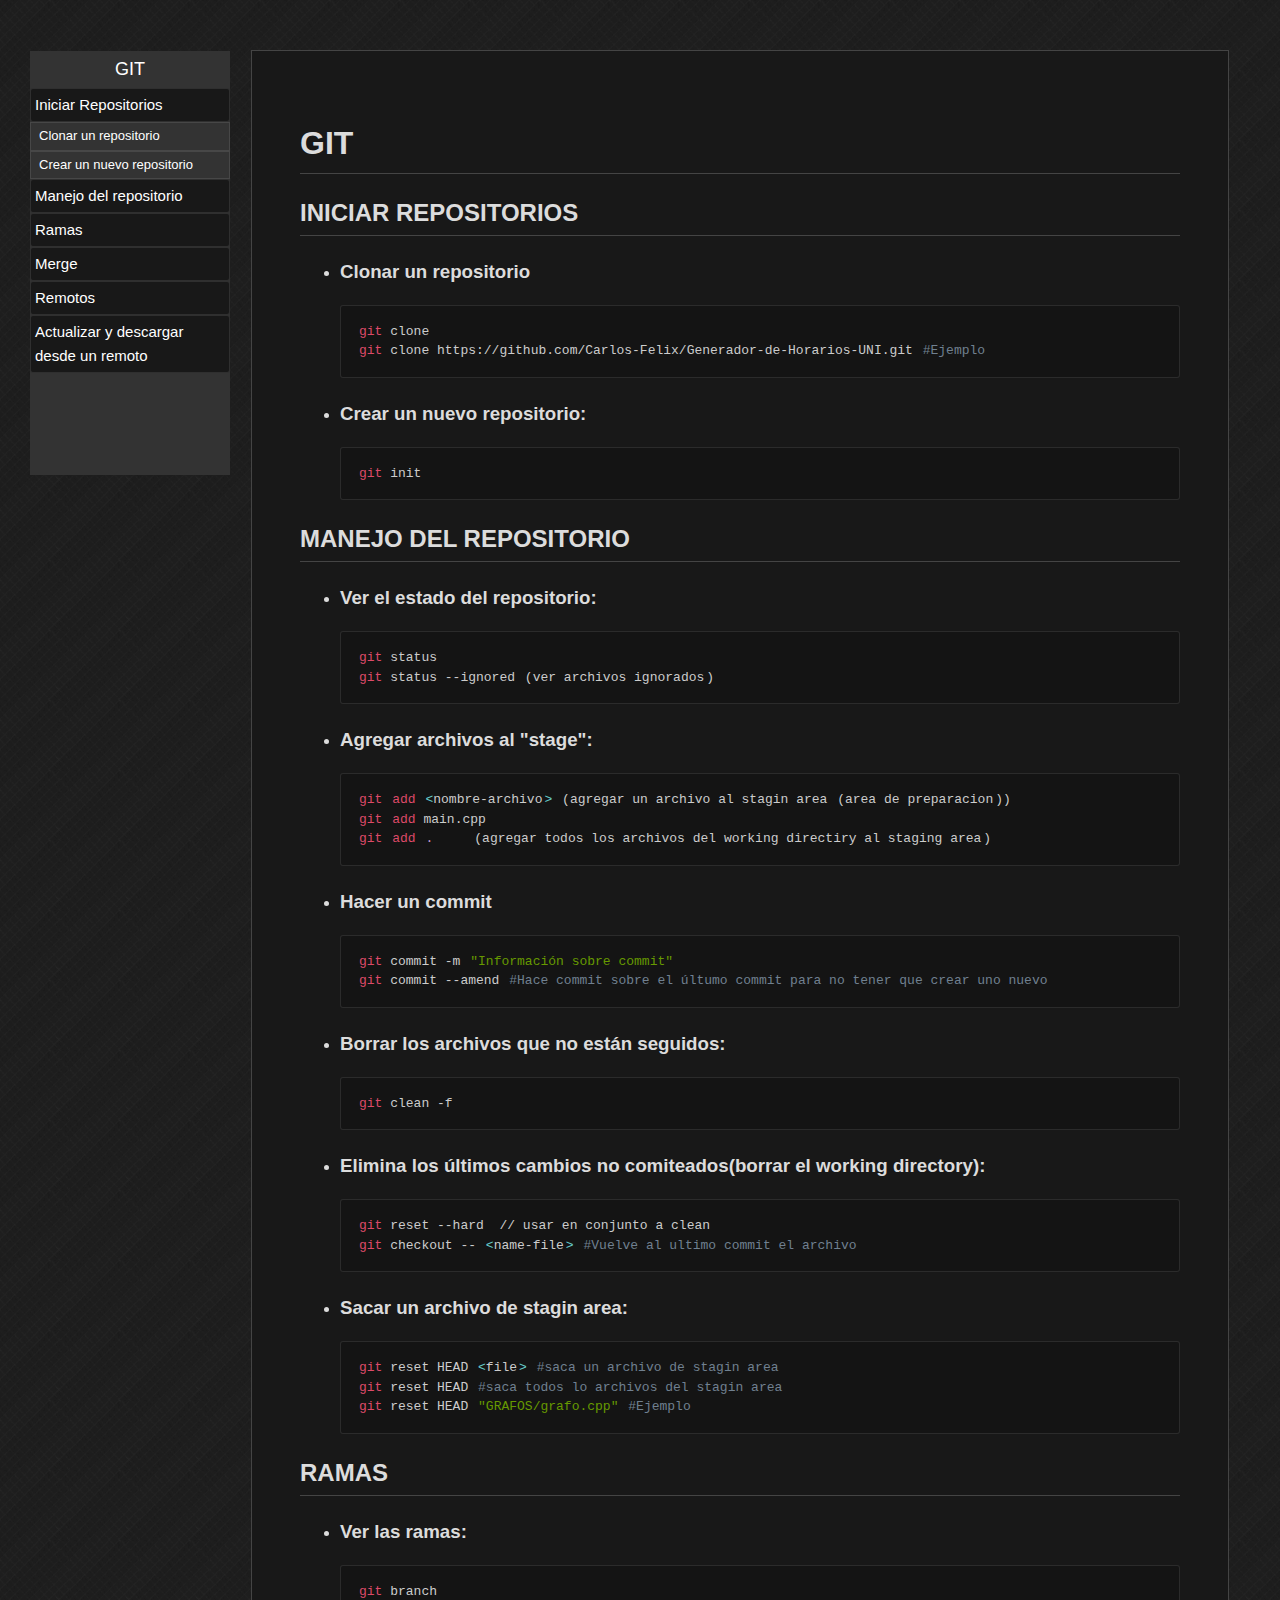
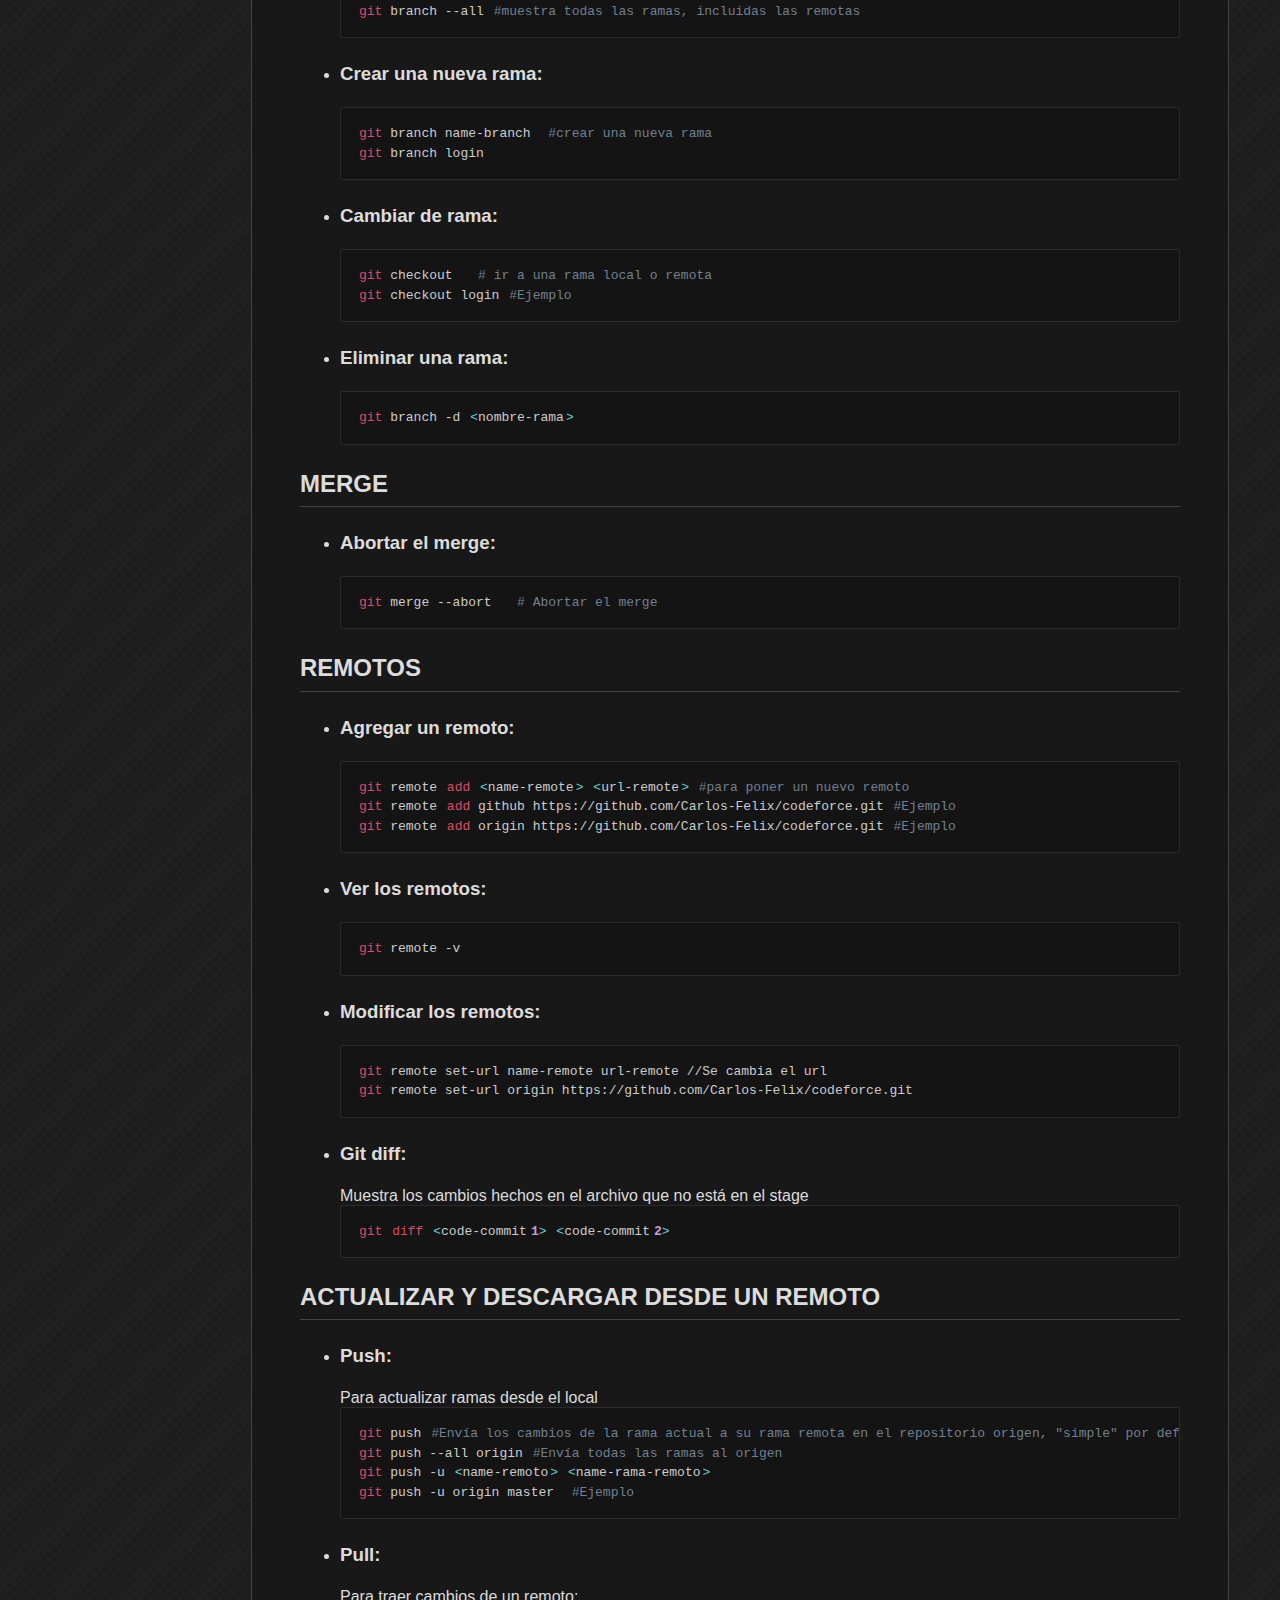
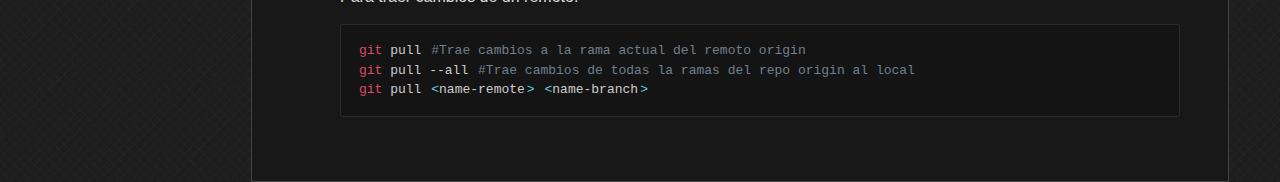
<file: git.html>
<!DOCTYPE html>
<html lang="es">
<head>
    <meta charset="UTF-8">
    <meta name="viewport" content="width=device-width, initial-scale=1.0">
    <title>Guía git</title>
    <link rel="stylesheet" href= "css/prism.css">
    <link rel="stylesheet" href="css/estilos1.css" >
    
</head>
<body>
    <div id = "menu">
        <a href = "#git">GIT</a>
        <ul id= "accordion">
            <li>
                <a href="#iniciar-repositorios">Iniciar Repositorios</a>
                <ul>
                    <li><a href = "#clonar-un-repositorio">Clonar un repositorio</a></li>
                    <li><a href = "#iniciar-un-repositorio-nuevo">Crear un nuevo repositorio</a></li>
                </ul >
            </li>
            
            <li>
                <a href="#manejo-del-repositorio">Manejo del repositorio</a>
                <ul>
                    <li><a href = "#ver-el-estado-de-un-repositorio">Ver el estado del repositorio</a></li>
                    <li><a href = "#agregar-un-repositorio-al-stagin-area">Agregar archivos al stage</a></li>
                    <li><a href = "#agregar-al repositorio">Hacer un commit</a></li>
                    <li><a href="#borrar-archivos-no-seguidos">Borrar archivos no seguidos</a></li>
                    <li><a href="#limpiar-working-directory">Limpia el working directory</a></li>
                    <li><a href="#limpiar-stage">Limpiar stage</a></li>
                </ul>
            </li>
            <li>
                <a href="#ramas">Ramas</a>
                <ul>
                    <li><a href = "#ver-ramas">Ver las ramas</a></li>
                    <li><a href = "#crear-rama">Crear nueva rama</a></li>
                    <li><a href = "#ir-a-una-rama">Cambiar de rama</a></li>
                    <li><a href = "#elimina-ramas">Eliminar ramas</a></li>
                </ul>
            </li>
            <li>
                <a href="#merge">Merge</a>
                <ul>
                    <li><a href="#abortar-merge">Abortar el merge</a></li>
                </ul>
            </li>
            <li>
                <a href="#remotos">Remotos</a>
                <ul>
                    <li><a href = "#agregar-remotos">Agregar un remoto</a></li>
                    <li><a href = "#ver-remotos">Ver los remotos</a></li>
                    <li><a href = "#modificar-remotos">Modificar los remotos</a></li>
                    <li><a href = "#git-diff">Git diff</a></li>
                </ul>
            </li>
            <li>
                <a href="#act-desc-remotos">Actualizar y descargar desde un remoto</a>
                <ul>
                    <li><a href = "#git-push">Push</a></li>
                    <li><a href = "#git-pull">Pull</a></li>
                </ul>
            </li>
        </ul>
    </div>
    <div id = "main-cont">
        <div id = "body-md">
            <h1 id="git">GIT</h1>
            <h2 id="iniciar-repositorios">INICIAR REPOSITORIOS</h2>
            <ul>
                <li><h3 id="clonar-un-repositorio">Clonar un repositorio</h3>
                    <pre class = "language-bash">
                        <code>
                            git clone <url-repositorio>
                            git clone https://github.com/Carlos-Felix/Generador-de-Horarios-UNI.git #Ejemplo
                        </code>
                    </pre>
                </li>
                <li><h3 id = "iniciar-un-repositorio-nuevo">Crear un nuevo repositorio:</h3>
                    <pre class = "language-bash">
                        <code>
                            git init
                        </code>
                    </pre>
                </li>
            </ul>
            <h2 id = "manejo-del-repositorio">MANEJO DEL REPOSITORIO</h2>
            <ul>
                <li><h3 id = "ver-el-estado-de-un-repositorio">Ver el estado del repositorio:</h3>
                    <pre class = "language-bash">
                        <code>
                            git status
                            git status --ignored (ver archivos ignorados)</code>
                    </pre>
                </li>
                <li><h3 id = "agregar-un-repositorio-al-stagin-area">Agregar archivos al "stage":</h3>
                    <pre class = "language-bash">
                        <code>
                            git add &ltnombre-archivo&gt (agregar un archivo al stagin area (area de preparacion))
                            git add main.cpp
                            git add .     (agregar todos los archivos del working directiry al staging area)
                        </code>
                    </pre>
                </li>
                <li><h3 id = "agregar-al repositorio">Hacer un commit</h3>
                    <pre class = "language-bash">
                        <code>
                            git commit -m "Información sobre commit"
                            git commit --amend #Hace commit sobre el últumo commit para no tener que crear uno nuevo
                        </code>
                    </pre>
                </li>
                <li><h3 id = "borrar-archivos-no-seguidos">Borrar los archivos que no están seguidos:</h3>
                    <pre class = "language-bash">
                        <code>
                            git clean -f
                        </code>
                    </pre>
                </li>
                <li><h3 id = "limpiar-working-directory">Elimina los últimos cambios no comiteados(borrar el working directory):</h3>
                    <pre class = "language-bash">
                        <code>
                            git reset --hard  // usar en conjunto a clean
                            git checkout -- &ltname-file&gt #Vuelve al ultimo commit el archivo
                        </code>
                    </pre>
                </li>
                <li><h3 id = "limpiar-stage">Sacar un archivo de stagin area:</h3>
                    <pre class = "language-bash">
                        <code>
                            git reset HEAD &ltfile&gt #saca un archivo de stagin area
                            git reset HEAD #saca todos lo archivos del stagin area
                            git reset HEAD "GRAFOS/grafo.cpp" #Ejemplo
                            
                        </code>
                    </pre>
                </li>
            </ul>
            <h2 id = "ramas">RAMAS</h2>
            <ul>
                <li><h3 id = "ver-ramas">Ver las ramas:</h3>
                    <pre class = "language-bash">
                        <code>
                            git branch
                            git branch --all #muestra todas las ramas, incluidas las remotas
                        </code>
                    </pre>
                </li>
                <li><h3 id = "crear-rama">Crear una nueva rama:</h3>
                    <pre class = "language-bash">
                        <code>
                            git branch name-branch  #crear una nueva rama
                            git branch login
                        </code>
                    </pre>
                </li>
                <li><h3 id = "ir-a-una-rama">Cambiar de rama:</h3>
                    <pre class = "language-bash">
                        <code>
                            git checkout <name-branch>  # ir a una rama local o remota
                            git checkout login #Ejemplo
                        </code>
                    </pre>
                </li>
                <li><h3 id = "elimina-ramas">Eliminar una rama:</h3>
                    <pre class = "language-bash">
                        <code>
                            git branch -d &ltnombre-rama&gt
                        </code>
                    </pre>
                </li>
            </ul>
            <h2 id = "merge">MERGE</h2>
            <ul>
                <li><h3 id = "abortar-merge">Abortar el merge:</h3>
                    <pre class = "language-bash">
                        <code>
                            git merge --abort   # Abortar el merge
                        </code>
                    </pre>
                </li>
            </ul>
            <h2 id = "remotos">REMOTOS</h2>
            <ul>
                <li><h3 id = "agregar-remotos">Agregar un remoto:</h3>
                    <pre class = "language-bash">
                        <code>
                            git remote add &ltname-remote&gt &lturl-remote&gt #para poner un nuevo remoto
                            git remote add github https://github.com/Carlos-Felix/codeforce.git #Ejemplo
                            git remote add origin https://github.com/Carlos-Felix/codeforce.git #Ejemplo
                        </code>
                    </pre>
                </li>
                <li><h3 id = "ver-remotos">Ver los remotos:</h3>
                    <pre class = "language-bash">
                        <code>
                            git remote -v
                        </code>
                    </pre>
                </li>
                <li><h3 id = "modificar-remotos">Modificar los remotos:</h3>
                    <pre class = "language-bash">
                        <code>
                            git remote set-url name-remote url-remote //Se cambia el url
                            git remote set-url origin https://github.com/Carlos-Felix/codeforce.git
                        </code>
                    </pre>
                </li>
                <li><h3 id = "git-diff">Git diff:</h3>
                    <p>Muestra los cambios hechos en el archivo que no está en el stage</p>
                    <pre class = "language-bash">
                        <code>
                            git diff &ltcode-commit1&gt &ltcode-commit2&gt
                        </code>
                    </pre>
                </li>
            </ul>
            <h2 id = "act-desc-remotos">ACTUALIZAR Y DESCARGAR DESDE UN REMOTO</h2>
            <ul>
                <li><h3 id="git-push">Push:</h3>
                    <p>Para actualizar ramas desde el local</p>
                    <pre class="language-bash">
                        <code>
                            git push #Envía los cambios de la rama actual a su rama remota en el repositorio origen, "simple" por defecto
                            git push --all origin #Envía todas las ramas al origen
                            git push -u &ltname-remoto&gt &ltname-rama-remoto&gt
                            git push -u origin master  #Ejemplo
                        </code>
                    </pre>
                </li>
                <li><h3 id = "git-pull">Pull:</h3>
                    <p>Para traer cambios de un remoto:</p></br>
                    <pre class = "language-bash">
                        <code>
                            git pull #Trae cambios a la rama actual del remoto origin
                            git pull --all #Trae cambios de todas la ramas del repo origin al local
                            git pull &ltname-remote&gt &ltname-branch&gt
                        </code>
                    </pre>
                </li>
            </ul>
            
            
        </div>
    </div>

</body>
<script src="script/jquery.js"></script>
<script src="script/script.js"></script>
<script src="script/prism.js"></script>
</html>
</file>
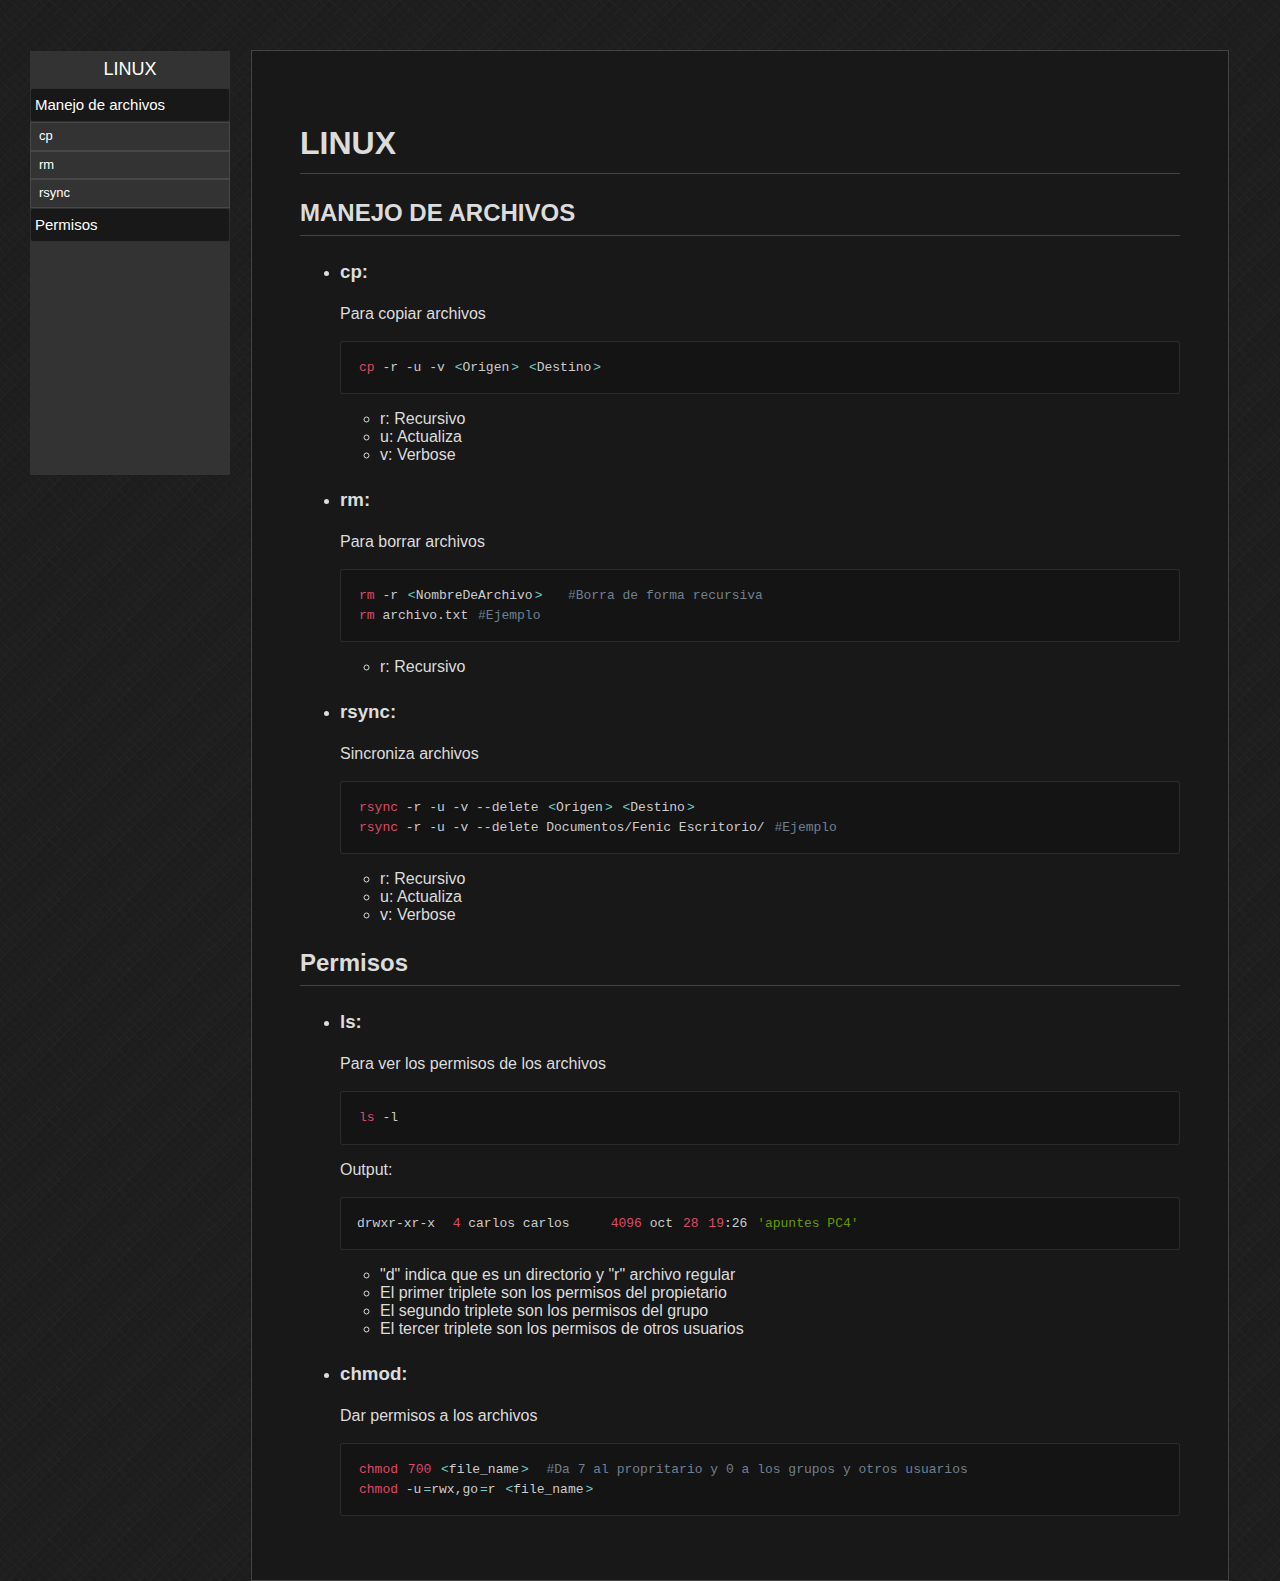
<file: linux.html>
<!DOCTYPE html>
<html lang="es">
<head>
    <meta charset="UTF-8">
    <meta name="viewport" content="width=device-width, initial-scale=1.0">
    <title>Guía linux</title>
    <link rel="stylesheet" href="css/estilos1.css" >
    <link rel="stylesheet" href = "css/prism.css">
</head>
<body>
    <div id = "menu">
        <a href="#linux">LINUX</a>
        <ul id= "accordion">
            <li>
                <a href="#manejo-de-archivos">Manejo de archivos</a>
                <ul>
                    <li><a href = "#cp">cp</a></li>
                    <li><a href = "#rm">rm</a></li>
                    <li><a href = "#rsync">rsync</a></li>
                </ul >
            </li>
            
            <li>
                <a href="#permisos">Permisos</a>
                <ul>
                    <li><a href = "#ls-l">ls</a></li>
                    <li><a href = "#chmod">chmod</a></li>
                </ul>
            </li>
        </ul>
    </div>
    <div id = "main-cont">
        <div id = "body-md">
            <h1 id="linux">LINUX</h1>
            <h2 id="manejo-de-archivos">MANEJO DE ARCHIVOS</h2>
            <ul>
                <li><h3 id = "cp">cp:</h3>
                    <p>Para copiar archivos</p></br>
                    <pre class="language-bash">
                        <code>
                            cp -r -u -v &ltOrigen&gt &ltDestino&gt 
                        </code>
                    </pre>
                    <ul>
                        <li>r: Recursivo</li>
                        <li>u: Actualiza</li>
                        <li>v: Verbose</li>

                    </ul>
                </li>
                <li><h3 id = "rm">rm:</h3>
                    <p>Para borrar archivos</p></br>
                    <pre class="language-bash">
                        <code>
                            rm -r &ltNombreDeArchivo&gt   #Borra de forma recursiva
                            rm archivo.txt #Ejemplo
                        </code>
                    </pre>
                    <ul>
                        <li>r: Recursivo</li>
                    </ul>
                </li>
                <li><h3 id = "rsync">rsync:</h3>
                    <p>Sincroniza archivos</p></br>
                    <pre class="language-bash">
                        <code>
                            rsync -r -u -v --delete &ltOrigen&gt &ltDestino&gt
                            rsync -r -u -v --delete Documentos/Fenic Escritorio/ #Ejemplo
                        </code>
                    </pre>
                    <ul>
                        <li>r: Recursivo</li>
                        <li>u: Actualiza</li>
                        <li>v: Verbose</li>
                    </ul>
                </li>
            </ul>
            <h2 id = "permisos">Permisos</h2>
            <ul>
                <li><h3 id = "ls-l">ls:</h3>
                    <p>Para ver los permisos de los archivos</p></br>
                    <pre class="language-bash">
                        <code>
                            ls -l
                        </code>
                    </pre>
                    <p>Output:</p></br>
                    <pre class="language-bash">
                        <code>
                            drwxr-xr-x  4 carlos carlos     4096 oct 28 19:26 'apuntes PC4'
                        </code>
                    </pre>
                    <blockquote>
                        <ul>
                            <li>"d" indica que es un directorio y "r" archivo regular</li>
                            <li>El primer triplete son los permisos del propietario</li>
                            <li>El segundo triplete son los permisos del grupo</li>
                            <li>El tercer triplete son los permisos de otros usuarios</li>
                        </ul>
                    </blockquote>
                </li>
                <li><h3 id = "chmod">chmod:</h3>
                    <p>Dar permisos a los archivos</p></br>
                    <pre class="language-bash">
                        <code>
                            chmod 700 &ltfile_name&gt  #Da 7 al propritario y 0 a los grupos y otros usuarios
                            chmod -u=rwx,go=r &ltfile_name&gt
                        </code>
                    </pre>
                </li>
            </ul>
        </div>
    </div>

</body>
<script src="script/jquery.js"></script>
<script src="script/script.js"></script>
<script src="script/prism.js"></script>
</html>
</file>
<file: css/prism.css>
/* PrismJS 1.20.0
https://prismjs.com/download.html#themes=prism-tomorrow&languages=markup+css+clike+javascript+arduino+arff+bash+c+csharp+cpp+handlebars+java+json+markdown+markup-templating+php+python+shell-session&plugins=highlight-keywords+normalize-whitespace */
/**
 * prism.js tomorrow night eighties for JavaScript, CoffeeScript, CSS and HTML
 * Based on https://github.com/chriskempson/tomorrow-theme
 * @author Rose Pritchard
 */

code[class*="language-"],
pre[class*="language-"] {
	color: #ccc;
	background: none;
	/*font-family: Consolas, Monaco, 'Andale Mono', 'Ubuntu Mono', monospace;*/
	font-size: 1em;
	text-align: left;
	white-space: pre;
	word-spacing: normal;
	word-break: normal;
	word-wrap: normal;
	line-height: 1.5;

	-moz-tab-size: 4;
	-o-tab-size: 4;
	tab-size: 4;

	-webkit-hyphens: none;
	-moz-hyphens: none;
	-ms-hyphens: none;
	hyphens: none;

}

/* Code blocks */
pre[class*="language-"] {
	padding: 1em;
	margin: .5em 0;
	overflow: auto;
}

:not(pre) > code[class*="language-"],
pre[class*="language-"] {
	background: #141414;
}

/* Inline code */
:not(pre) > code[class*="language-"] {
	padding: .1em;
	border-radius: .3em;
	white-space: normal;
}

.token.comment,
.token.block-comment,
.token.prolog,
.token.doctype,
.token.cdata {
	color: rgb(112, 128, 144);
}

.token.punctuation {
	color: #ccc;
}

.token.tag,
.token.attr-name,
.token.namespace,
.token.deleted {
	color: #e2777a;
}

.token.function-name {
	color: #6196cc;
}

.token.boolean,
.token.number,
.token.function {
	color: rgb(221, 74, 104);
}

.token.property,
.token.class-name,
.token.constant,
.token.symbol {
	color: #f8c555;
}

.token.selector,
.token.important,
.token.atrule,
.token.keyword,
.token.builtin {
	color: #cc99cd;
}

.token.string,
.token.char,
.token.attr-value,
.token.regex,
.token.variable {
	color: rgb(102, 153, 0);;
}

.token.operator,
.token.entity,
.token.url {
	color: #67cdcc;
}

.token.important,
.token.bold {
	font-weight: bold;
}
.token.italic {
	font-style: italic;
}

.token.entity {
	cursor: help;
}

.token.inserted {
	color: green;
}
</file>
<file: css/estilos1.css>
*{
    box-sizing: border-box;
    margin: 0;
    padding: 0;
    
}

body{
    background-image: url(i1.png);
    padding: 30px 10px;
    font-family: -apple-system,BlinkMacSystemFont,Segoe UI,Helvetica,Arial,sans-serif,Apple Color Emoji,Segoe UI Emoji;
}
#menu{
    position: fixed;
    width: 200px;
    background-clip: content-box;
    background-color: #333;
    color: white;
    margin-left: 20px;
    margin-top: 21px;
    font: 400 14px/1.6 "Open Sans",sans-serif;
    height: 424px;
    overflow-y: auto;
    /*padding-right: 10px;*/
    /*padding: 0px 30px 0px 0px;*/
}
#main-cont{
    display: inline-block;
    padding-left: 200px;
    height: 400px;
    width: 100%;
}

#body-md{
    margin: 20px auto;
    max-width: 978px;
    padding: 48px;
    border: 1px solid #444;
    background: #181818;
    color: #dcdcdc;
}

#body-md h1,h2{
    padding-bottom: .3em;
    border-bottom: 1px solid #444;
    margin-top: 24px;
    margin-bottom: 16px;
    line-height: 1.25;
}

#body-md h3{
    padding-bottom: .3em;
    margin-top: 24px;
    margin-bottom: 16px;
    line-height: 1.25;
}
#body-md pre{
    padding: 16px 16px 16px 16px;
    margin-top: 0px;
    margin-bottom: 16px;
    /*white-space: pre-line;*/
    background: #141414;
    color: #ccc;
    border: 1px solid rgba(255, 255, 255, .1);
    border-radius: 3px;
}
#body-md span{
    margin-left: 2px;
    font-size: 1em;
    margin: 3px 0px 3px 2px;
}

#body-md ul{
    margin: 16px 0px;
    padding-left: 40px;
}

#menu > a{
    font-size: 18px;
    display: block;
    padding: 4px;
    text-align: center;
}

#menu > ul > li > a{
    font-size: 15px;
    background: #181818;
    display: block;
    padding: 4px;
    border: 1px solid rgba(255, 255, 255, .1);
    border-radius: 3px;
}

#menu > ul > li > ul > li{
    font-size: 13px;
    background: #333;
    display: block;
    padding: 3px 3px 3px 8px;
    border: 1px solid rgba(255, 255, 255, .1);
}

#menu ul{
    list-style-type: none;
}

#menu a{
    text-decoration: none;
    color: white;
}
#menu a:visited{
    text-decoration: none;
    color: white;
}

#menu > ul ul{
    display: none;
}

/*
#accordion {
	list-style: none;
	padding: 0 0 0 0;
	width: 170px;
}
#accordion a {
	display: block;
	background-color: #FF9927;
	font-weight: bold;
	margin: 1px;
	cursor: pointer;
	padding: 5 5 5 7px;
	list-style: circle;
	-moz-border-radius: 10px;
	-webkit-border-radius: 10px;
	border-radius: 10px;
}
#accordion ul {
	list-style: none;
	padding: 0 0 0 0;
}
#accordion ul{
	display: none;
}
#accordion ul li {
	font-weight: normal;
	cursor: auto;
	background-color: #fff;
	padding: 0 0 0 7px;
}
#accordion a {
	text-decoration: none;
}
#accordion a:hover {
	text-decoration: underline;
}
*/
</file>
